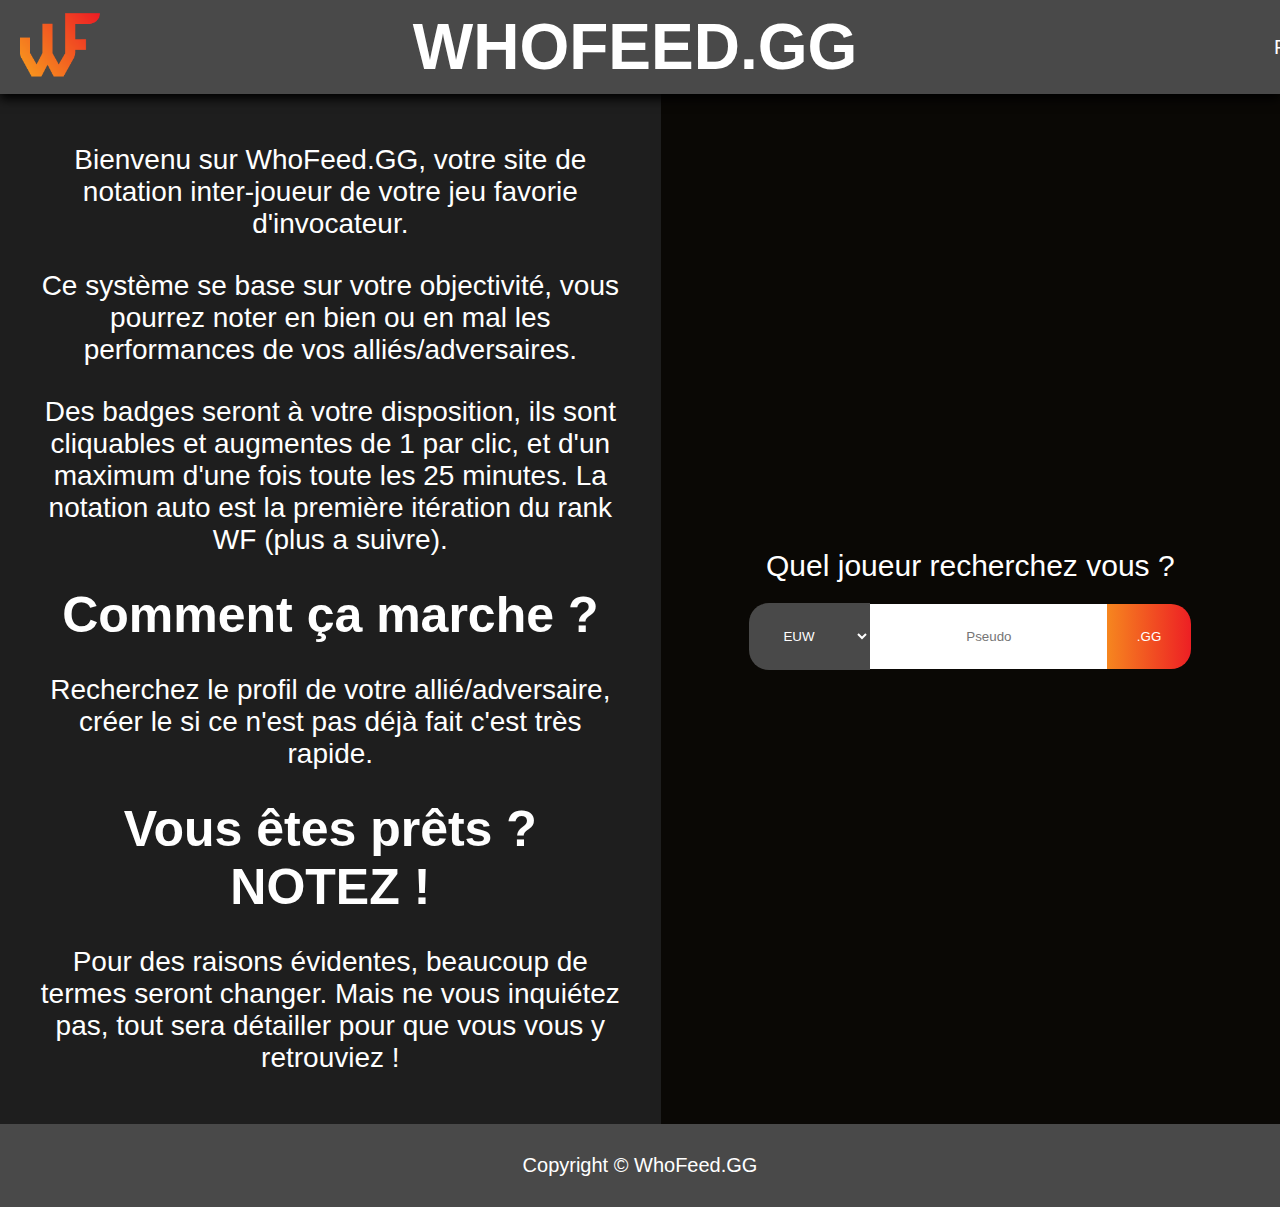
<file: index.html>
<!DOCTYPE html>
<html lang="fr">
<head>
    <meta charset="UTF-8">

    <meta name="viewport" content="width=device-width, initial-scale=1.0">
    <meta name="description" content="WhoFeed">

    <link rel="icon" href="images/gg.png">

    <link rel="stylesheet" href="style/css/style.css">

    <script src="script/script.js"></script>
    <title>WhoFeed.gg</title>
</head>
<body>

    <header>
        <a href="#"><img src="images/wf.png" alt="Logo WhoFeed"></a>
        <h1>WHOFEED.GG</h1>

        <ul>
            <li>
                <select id="langue" onchange="changeLanguage()">
                    <option id="fr" value="fr">Français</option>
                    <option id="en" value="en">English</option>
                </select>
            </li>
        </ul>

    </header>

    <div class="content">

        <section class="description">

            <div class="des-center">
                
                <ul>
                    <li>
                        Bienvenu sur WhoFeed.GG, votre site de notation
                        inter-joueur de votre jeu favorie d'invocateur.
                    </li>
                    <li>
                        Ce système se base sur votre objectivité, vous pourrez
                        noter en bien ou en mal les performances de vos alliés/adversaires.
                    </li>
                    <li>
                        Des badges seront à votre disposition, ils sont cliquables et augmentes de 1 
                        par clic, et d'un maximum d'une fois toute les 25 minutes. La notation auto est la première itération du rank WF (plus a suivre).
                    </li>
                </ul>

                <article>
                    <h2>Comment ça marche ?</h2>

                    <p>
                        Recherchez le profil de votre allié/adversaire, créer le si ce n'est pas déjà fait
                        c'est très rapide.
                    </p>

                    <h3>Vous êtes prêts ? NOTEZ !</h3>
                </article>

                <p>Pour des raisons évidentes, beaucoup de termes seront changer.
                    Mais ne vous inquiétez pas, tout sera détailler pour que vous vous y retrouviez !
                </p>
            </div>
        </section>

        <section class="bouton">
            <p id="whoSearch">Quel joueur recherchez vous ?</p>
            <div class="btn">
                <select class="bas" id="geographie">
                    <option value="EUW">EUW</option>
                    <option value="EUNE">EUN/E</option>
                    <option value="NA">NA</option>
                    <option value="KR">KR</option>
                    <option value="CH">CH</option>
                <input type="text" id="pseudo" placeholder="Pseudo">
                <!-- Ajoutez d'autres options géographiques selon vos besoins -->
                </select>
                <button onclick="searchProfile()">.GG</button>
            </div>
        </section>

    </div>

        <footer>Copyright © WhoFeed.GG</footer>

    </body>
</html>
</file>
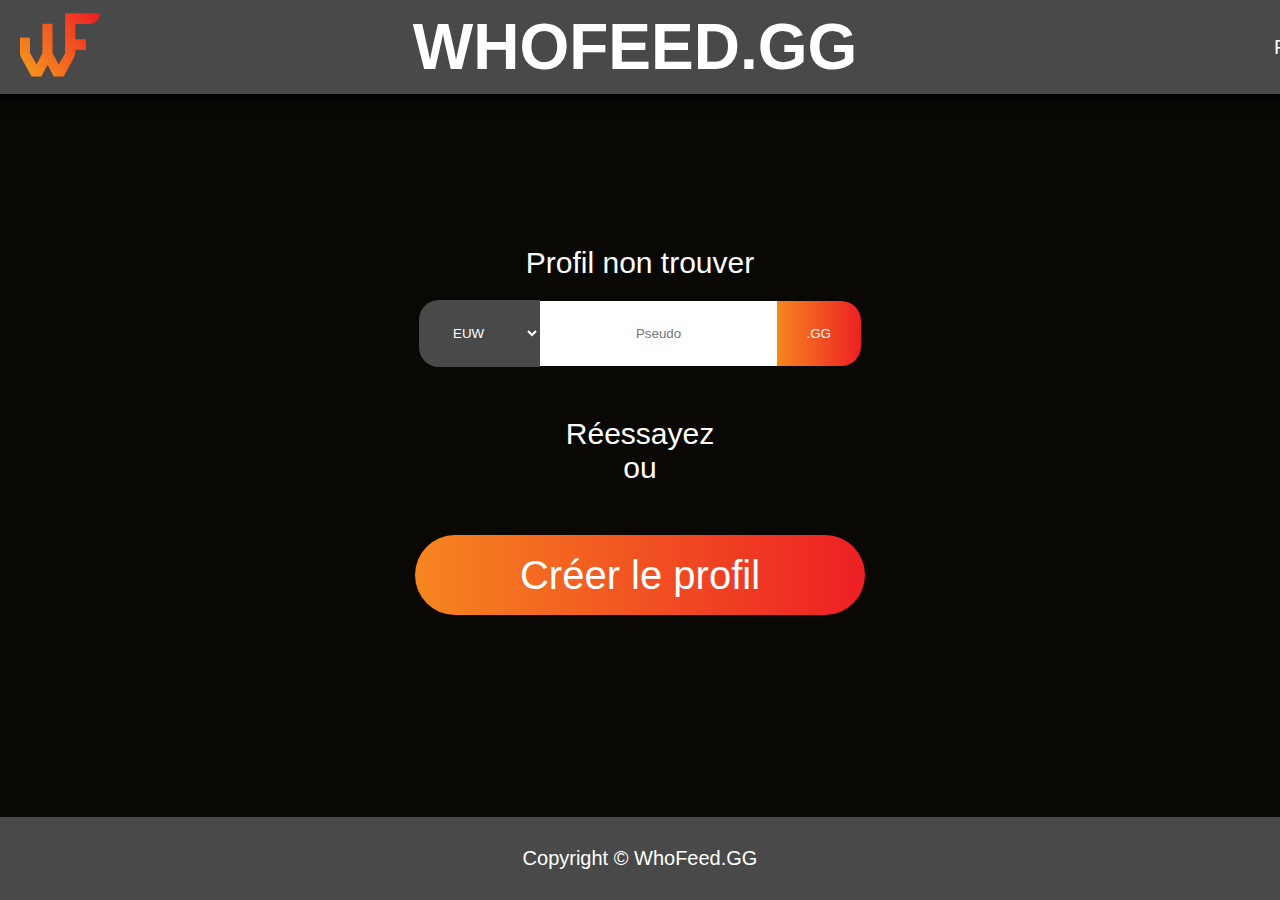
<file: pages/page1.html>
<!------------------ PROFIL NON TROUVER ------------------>

<!DOCTYPE html>
<html lang="fr">
<head>
    <meta charset="UTF-8">
    <meta name="viewport" content="width=device-width, initial-scale=1.0">
    <meta name="description" content="WhoFeed">

    <link rel="icon" href="images/gg.png">

    <link rel="stylesheet" href="../style/css/style.css">

    <script src="../script/script.js"></script> 

    <title>WhoFeed.gg</title>
</head>
<body>

    <header>
        <a href="../index.html"><img src="../images/wf.png" alt="Logo WhoFeed"></a>
        <h1>WHOFEED.GG</h1>

        <ul>
            <li>
                <select id="langue" onchange="changeLanguage()">
                    <option value="fr">Français</option>
                    <option value="en">English</option>
                    <option value="es">Spanish</option>
                </select>
            </li>
        </ul>

    </header>

    <div class="content pagesearch">

        <section class="bouton">
            <p id="whoSearch">Profil non trouver</p>
            <div class="btn">
                <select class="bas" id="geographie">
                    <option value="EUW">EUW</option>
                    <option value="EUNE">EUN/E</option>
                    <option value="NA">NA</option>
                    <option value="KR">KR</option>
                    <option value="CH">CH</option>
                <input type="text" id="pseudo" placeholder="Pseudo">
                <!-- Ajoutez d'autres options géographiques selon vos besoins -->
                </select>
                <button>.GG</button>
            </div>
                <div class="try">
                    <p>Réessayez <br> ou</p>
                    <div class="creatprofil" onclick="creatProfil()">Créer le profil</div>   
                </div>
        </section>

    </div>

        <footer>Copyright © WhoFeed.GG</footer>

    </body>
</html>
</file>
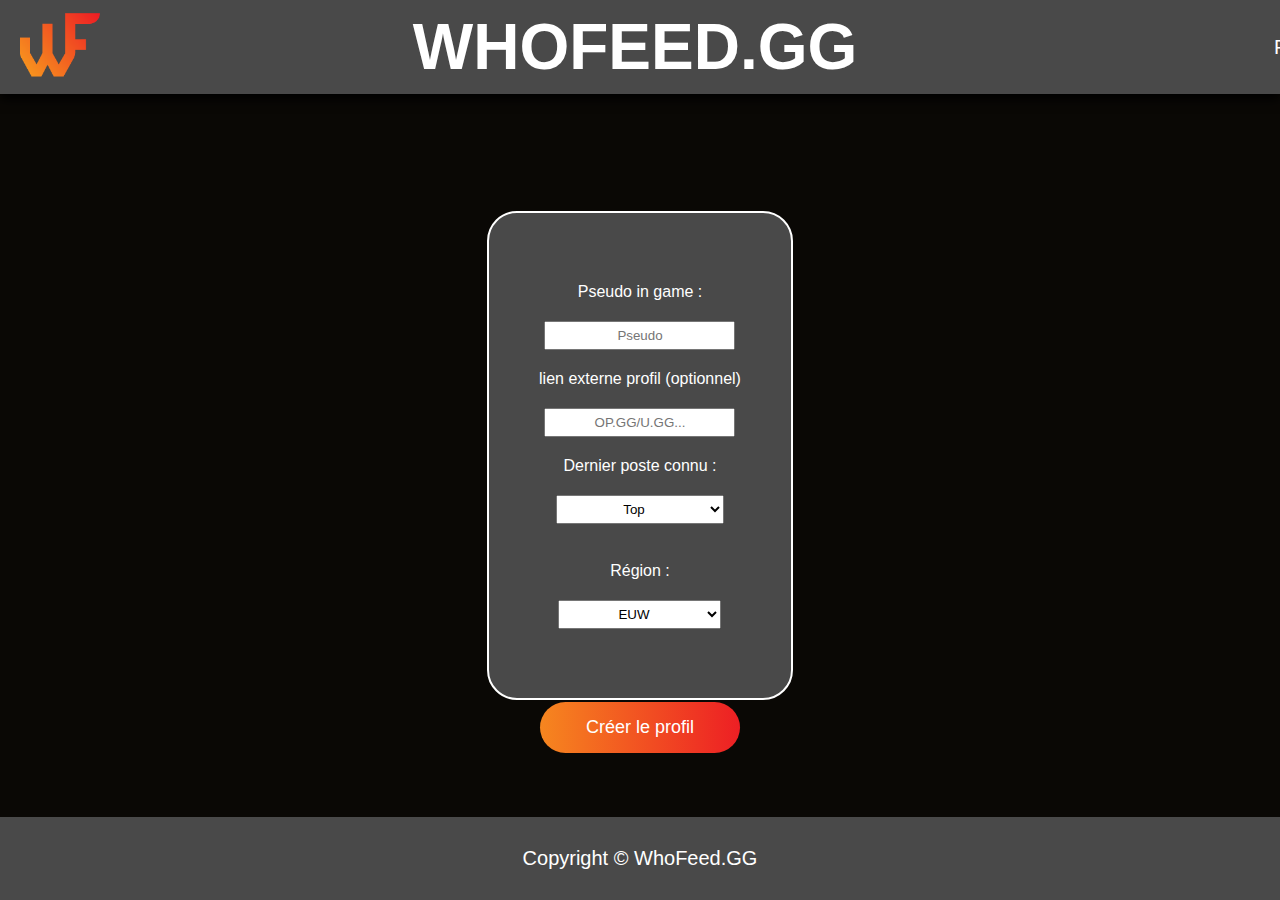
<file: pages/page2.html>
<!------------------ FICHE CREATION PROFIL ------------------>

<!DOCTYPE html>
<html lang="fr">
<head>
    <meta charset="UTF-8">
    <meta name="viewport" content="width=device-width, initial-scale=1.0">
    <meta name="description" content="WhoFeed">

    <link rel="icon" href="images/gg.png">

    <link rel="stylesheet" href="../style/css/style.css">

    <script src="../script/script.js"></script>

    <title>WhoFeed.gg</title>
</head>
<body>

    <header>
        <a href="../index.html"><img src="../images/wf.png" alt="Logo WhoFeed"></a>
        <h1>WHOFEED.GG</h1>

        <ul>
            <li>
                <select id="langue" onchange="changeLanguage()">
                    <option value="fr">Français</option>
                    <option value="en">English</option>
                    <option value="es">Spanish</option>
                </select>
            </li>
        </ul>

    </header> 

    <div class="content initprofilsection">

        <div class="initprofil">
            <form  action="page3.html" method="post">
                <label for="pseudo">Pseudo in game :</label>
                <input class="placeprofil" type="text" id="pseudo" placeholder="Pseudo" name="pseudo" required>
        
                <label for="lienexterne">lien externe profil (optionnel)</label>
                <input class="placeprofil" type="text" id="lien" placeholder="OP.GG/U.GG..." name="lien">
                <label for="position">Dernier poste connu :</label>
                <select id="position" name="position">
                    <option value="Top">Top</option>
                    <option value="Forest">Forest</option>
                    <option value="Mid">Mid</option>
                    <option value="Bot">Bot</option>
                    <option value="Soutien">Soutien</option>
                </select>
                <br>
        
                <label for="Région">Région :</label>
                <select name="region">
                    <option value="EUW">EUW</option>
                    <option value="EUNE">EUN/E</option>
                    <option value="NA">NA</option>
                    <option value="KR">KR</option>
                    <option value="CH">CH</option>
                    <!-- Ajoutez d'autres options géographiques selon vos besoins -->
                </select>
                <br>
                
                
                <input class="submitprofil" type="submit" value="Créer le profil">
            </form>
        </div>

    </div>

        <footer>Copyright © WhoFeed.GG</footer>

    </body>
</html>
</file>
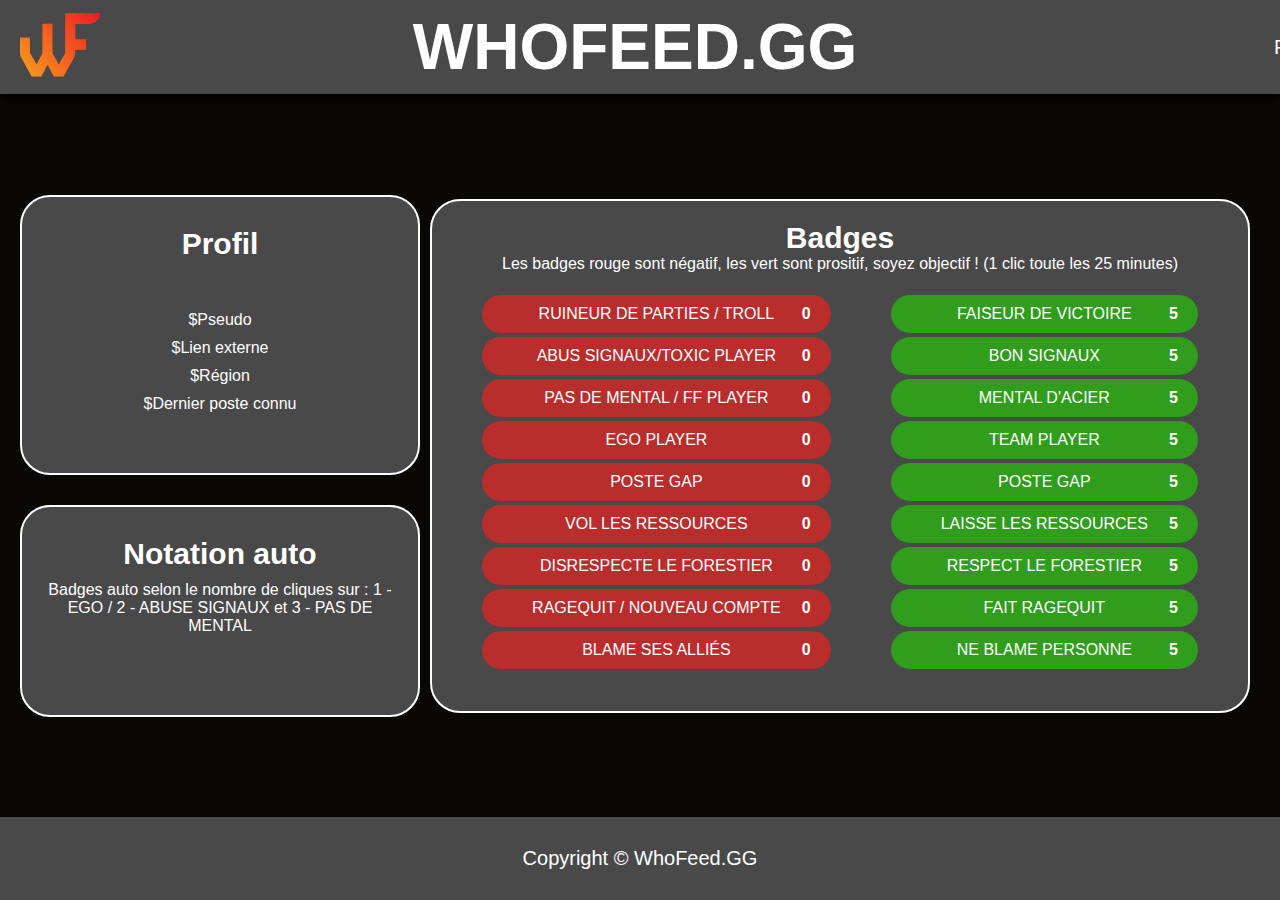
<file: pages/page3.html>
<!--------------------PROFIL TYPE--------------------------->

<!DOCTYPE html>
<html lang="fr">
<head>
    <meta charset="UTF-8">
    <meta name="viewport" content="width=device-width, initial-scale=1.0">
    <meta name="description" content="WhoFeed">

    <link rel="icon" href="images/gg.png">
    <link rel="stylesheet" href="../style/css/style.css">

    <script src="https://code.jquery.com/jquery-3.6.0.min.js"></script>

    <title>WhoFeed.gg</title>
</head>
<body>

    <header>
        <a href="../index.html"><img src="../images/wf.png" alt="Logo WhoFeed"></a>
        <h1>WHOFEED.GG</h1>

        <ul class="langage">
            <li>
                <select id="langue">
                    <option id="fr" value="fr">Français</option>
                    <option id="en" value="en">English</option>
                </select>
            </li>
        </ul>

    </header>

    <div class="content pagesearch brutprofil">

        <figure class="ficheprofil">
            <div class="left">
                <figure class="ficheprofilgauche">
                    <h3>Profil</h3>
                    <ul>
                        <li>$Pseudo</li>
                        <li>$Lien externe</li>
                        <li>$Région</li>
                        <li>$Dernier poste connu</li>
                    </ul>
                </figure>
                <figure class="ficheprofilgauchebas">
                    <h3>Notation auto</h3>
                    <p>Badges auto selon le nombre de cliques sur : 1 - EGO / 2 - ABUSE SIGNAUX et 3 - PAS DE MENTAL</p>
                    <ul id="list-auto">
                        <li class="ego-one">1 - (LVL 1) /MUTE ALL</li>
                        <li class="ego-two">1 - (LVL 2) 0/0/0 200 20MIN</li>
                        <li class="ego-three">1 - (LVL 3)"REP MY TEAM"</li>
                        <li class="ego-four">1 - (LVL MAX) KDA.EXE + "REP MY TEAM"</li>

                        <li class="abuse-one">2 - (LVL 1) HORRIBLE / CANCER AUDITIF PHASE 2</li>
                        <li class="abuse-two">2 - (LVL 2) TOXIC / CANCER AUDITIF PHASE 3</li>
                        <li class="abuse-three">2 - (LVL 3) CORROSIF / CANCER GENERALISÉ PHASE TERMINAL</li>
                        <li class="abuse-four">2 - (LVL MAX) MERDE HUMAINE / CANCER SUR PATTES / RADIOACTIF</li>

                        <li class="mental-one">3 - (LVL 1) HUMEUR CHANGEANTE</li>
                        <li class="mental-two">3 - (LVL 2) MENTALEMENT FRAGILE</li>
                        <li class="mental-three">3 - (LVL 3) A FLEUR DE PEAU</li>
                        <li class="mental-four">3 - (LVL MAX) "15" CHAT 3MIN</li>
                    </ul>
                </figure>
            </div>
            <figure class="ficheprofildroite" >
                <!-- Badges -->
                <h3>Badges</h3>
                <p>Les badges rouge sont négatif, les vert sont prositif, soyez objectif ! (1 clic toute les 25 minutes)</p>
                <div class="badgelist">
                    <ul id="negative">
                        <li id="1">RUINEUR DE PARTIES / TROLL <span id="19"></span></li>
                        <li id="2">ABUS SIGNAUX/TOXIC PLAYER <span id="20"></span></li>
                        <li id="3">PAS DE MENTAL / FF PLAYER <span id="21"></span></li>
                        <li id="4">EGO PLAYER <span id="22"></span></li>
                        <li id="5">POSTE GAP <span id="23"></span></li>
                        <li id="6">VOL LES RESSOURCES <span id="24"></span></li>
                        <li id="7">DISRESPECTE LE FORESTIER <span id="25"></span></li>
                        <li id="8">RAGEQUIT / NOUVEAU COMPTE <span id="26"></span></li>
                        <li id="9">BLAME SES ALLIÉS <span id="27"></span></li>
                    </ul>
                    <ul id="positive">
                        <li id="10">FAISEUR DE VICTOIRE <span id="28"></span></li>
                        <li id="11">BON SIGNAUX <span id="29"></span></li>
                        <li id="12">MENTAL D'ACIER <span id="30"></span></li>
                        <li id="13">TEAM PLAYER <span id="31"></span></li>
                        <li id="14">POSTE GAP <span id="32"></span></li>
                        <li id="15">LAISSE LES RESSOURCES <span id="33"></span></li>
                        <li id="16">RESPECT LE FORESTIER <span id="34"></span></li>
                        <li id="17">FAIT RAGEQUIT <span id="35"></span></li>
                        <li id="18">NE BLAME PERSONNE <span id="36"></span></li>
                    </ul>
                </div>
                <!-- Badges END -->
            </figure>
            

    </div>

        <footer>Copyright © WhoFeed.GG</footer>
        <script src="../script/script.js"></script> 
    </body>
</html>
</file>
<file: style/css/style.css>
*, ::before, ::after {
  box-sizing: border-box;
  margin: 0;
  padding: 0;
}

html, body {
  height: 100%;
}

body {
  background-color: #0A0805;
  color: #FFFFFF;
  font-family: "roboto", sans-serif;
  display: flex;
  flex-direction: column;
}

a {
  text-decoration: none;
  color: #FFFFFF;
}

img {
  max-width: 100%;
}

ul {
  list-style: none;
  margin: 0;
  padding: 0;
}

header {
  display: flex;
  flex-direction: column;
  align-items: center;
  width: 100%;
  background-color: #494949;
  box-shadow: black 0px 5px 10px;
  z-index: 2;
}
header select {
  padding: 0 10px;
  margin-left: 110px;
  color: #FFFFFF;
  font-size: 20px;
  background-color: #494949;
  border: none;
  cursor: pointer;
}
header img {
  max-width: 80px;
  margin: 10px 20px;
}
header h1 {
  font-size: 30px;
  margin: 10px 0px;
  display: none;
}
header ul {
  display: flex;
  justify-content: space-around;
  width: 100%;
  margin: 20px 0;
}
header li {
  display: flex;
  align-items: center;
}
header li a {
  font-size: 18px;
}
@media screen and (min-width: 768px) {
  header {
    flex-direction: row;
  }
  header h1 {
    display: flex;
    justify-content: center;
    font-size: 3em;
    width: 100%;
  }
  header ul {
    width: 0;
    padding-right: 130px;
  }
}
@media screen and (min-width: 1200px) {
  header h1 {
    font-size: 4em;
  }
}

footer {
  background: #494949;
  padding: 30px;
  font-size: 20px;
  text-align: center;
}

.content {
  flex-grow: 1;
  width: 100%;
}
@media screen and (min-width: 1200px) {
  .content {
    display: flex;
  }
}

.description {
  width: 100%;
  background-color: #1E1E1E;
  padding: 20px 40px;
}
.description .des-center {
  display: flex;
  flex-direction: column;
  text-align: center;
  margin: auto;
  max-width: 500px;
}
.description li, .description p {
  margin: 30px 0;
  font-size: 20px;
}
.description h2, .description h3 {
  font-size: 34px;
}
@media screen and (min-width: 768px) {
  .description .des-center {
    max-width: 800px;
  }
  .description li, .description p {
    font-size: 26px;
  }
  .description h2, .description h3 {
    font-size: 40px;
  }
}
@media screen and (min-width: 1200px) {
  .description .des-center {
    max-width: 950px;
  }
  .description li, .description p {
    font-size: 28px;
  }
  .description h2, .description h3 {
    font-size: 50px;
  }
}
@media screen and (min-width: 2000px) {
  .description article h2, .description article h3 {
    margin: 100px 0;
    font-size: 65px;
  }
}

.bouton {
  display: flex;
  flex-direction: column;
  align-items: center;
  justify-content: center;
  width: 100%;
  height: 200px;
  margin: auto;
}
.bouton select, .bouton input, .bouton button {
  padding: 20px 20px;
  border: none;
}
.bouton p {
  font-size: 20px;
  margin-bottom: 20px;
}
.bouton select {
  border-radius: 20px 0 0 20px;
  background: #494949;
  color: #FFFFFF;
  cursor: pointer;
}
.bouton input {
  text-align: center;
}
.bouton button {
  border-radius: 0 20px 20px 0;
  margin-left: -5px;
  background: linear-gradient(to right, #F6861F, #ED1F24);
  color: #FFFFFF;
  cursor: pointer;
}
@media screen and (min-width: 1200px) {
  .bouton select, .bouton input, .bouton button {
    padding: 25px 30px;
    border: none;
  }
  .bouton p {
    font-size: 30px;
  }
}

.try {
  text-align: center;
  margin: 50px 0;
}

.creatprofil {
  display: flex;
  align-items: center;
  justify-content: center;
  cursor: pointer;
  width: 250px;
  height: 60px;
  font-size: 20px;
  border: none;
  color: white;
  border-radius: 50px;
  background: linear-gradient(to right, #F6861F, #ED1F24);
  margin-top: 40px;
}
@media screen and (min-width: 1200px) {
  .creatprofil {
    width: 450px;
    height: 80px;
    font-size: 40px;
    margin-top: 50px;
  }
}

.pagesearch {
  display: flex;
}

.initprofilsection {
  display: flex;
  justify-content: center;
  align-items: center;
}
.initprofilsection .initprofil {
  background-color: #494949;
  border: 2px solid #fff;
  padding: 50px;
  border-radius: 30px;
}
.initprofilsection .initprofil form {
  display: flex;
  flex-direction: column;
  align-items: center;
  height: 385px;
}
.initprofilsection .initprofil .placeprofil {
  text-align: center;
  padding: 5px;
}
.initprofilsection .initprofil label {
  margin: 20px 0;
}
.initprofilsection .initprofil select {
  text-align: center;
  padding: 5px 50px;
}
.initprofilsection .submitprofil {
  margin-top: 55px;
  width: 200px;
  padding: 15px;
  font-size: 18px;
  color: #FFFFFF;
  background: linear-gradient(to right, #F6861F, #ED1F24);
  border-radius: 30px;
  border: none;
}

.brutprofil {
  padding: 20px;
}

.ficheprofil {
  display: flex;
  flex-direction: column;
  align-items: center;
  width: 100%;
}
@media screen and (min-width: 1200px) {
  .ficheprofil {
    flex-direction: row;
    max-width: 1250px;
    margin: auto;
  }
}

.ego-one,
.ego-two,
.ego-three,
.ego-four {
  display: none;
  justify-content: center;
  background-color: rgb(143, 0, 0);
  padding: 10px;
  color: #fff;
  font-weight: 900;
  border-radius: 5px;
  letter-spacing: 0.5px;
  position: relative;
}

.abuse-one,
.abuse-two,
.abuse-three,
.abuse-four {
  display: none;
  justify-content: center;
  background-color: rgb(143, 0, 0);
  padding: 10px;
  color: #fff;
  font-weight: 900;
  border-radius: 5px;
  letter-spacing: 0.5px;
  position: relative;
}

.mental-one,
.mental-two,
.mental-three,
.mental-four {
  display: none;
  justify-content: center;
  background-color: rgb(143, 0, 0);
  padding: 10px;
  color: #fff;
  font-weight: 900;
  border-radius: 5px;
  letter-spacing: 0.5px;
  position: relative;
}

.ficheprofilgauche, .ficheprofilgauchebas {
  justify-content: center;
  border: #fff solid 2px;
  background-color: #494949;
  border-radius: 30px;
  padding: 20px;
  text-align: center;
  width: 300px;
  margin: 30px auto;
}
.ficheprofilgauche h3, .ficheprofilgauchebas h3 {
  font-size: 30px;
  margin: 10px 0;
}
.ficheprofilgauche ul, .ficheprofilgauchebas ul {
  text-align: center;
  margin: 30px 0;
}
.ficheprofilgauche ul li, .ficheprofilgauchebas ul li {
  margin: 10px 0;
}
@media screen and (min-width: 1200px) {
  .ficheprofilgauche, .ficheprofilgauchebas {
    min-width: 400px;
    display: flex;
    flex-direction: column;
  }
}

.ficheprofildroite {
  display: flex;
  flex-direction: column;
  align-items: center;
  justify-content: center;
  border: #fff solid 2px;
  background-color: #494949;
  border-radius: 30px;
  padding: 20px;
  text-align: center;
  margin: auto;
  width: fit-content;
}
.ficheprofildroite h3 {
  font-size: 30px;
}
.ficheprofildroite p {
  padding: 0 20px;
}
.ficheprofildroite .badgelist {
  display: flex;
  flex-direction: column;
  margin: 20px 0;
  user-select: none;
}
@media screen and (min-width: 1200px) {
  .ficheprofildroite .badgelist {
    flex-direction: row;
  }
}
.ficheprofildroite [id=positive], .ficheprofildroite [id=negative] {
  display: flex;
  flex-direction: column;
  margin: 0 30px;
  cursor: pointer;
}
.ficheprofildroite [id=positive] span, .ficheprofildroite [id=negative] span {
  position: absolute;
  right: 20px;
  top: 50%;
  transform: translateY(-50%);
  font-weight: bold;
}
.ficheprofildroite [id=negative] li {
  background-color: rgb(186, 45, 45);
  padding: 10px 50px;
  margin: 2px 0;
  border-radius: 30px;
  position: relative;
}
.ficheprofildroite [id=positive] li {
  background-color: rgb(48, 157, 29);
  padding: 10px 50px;
  margin: 2px 0;
  border-radius: 30px;
  position: relative;
}
@media screen and (min-width: 1200px) {
  .ficheprofildroite {
    min-width: 800px;
  }
}

/*# sourceMappingURL=style.css.map */
</file>
